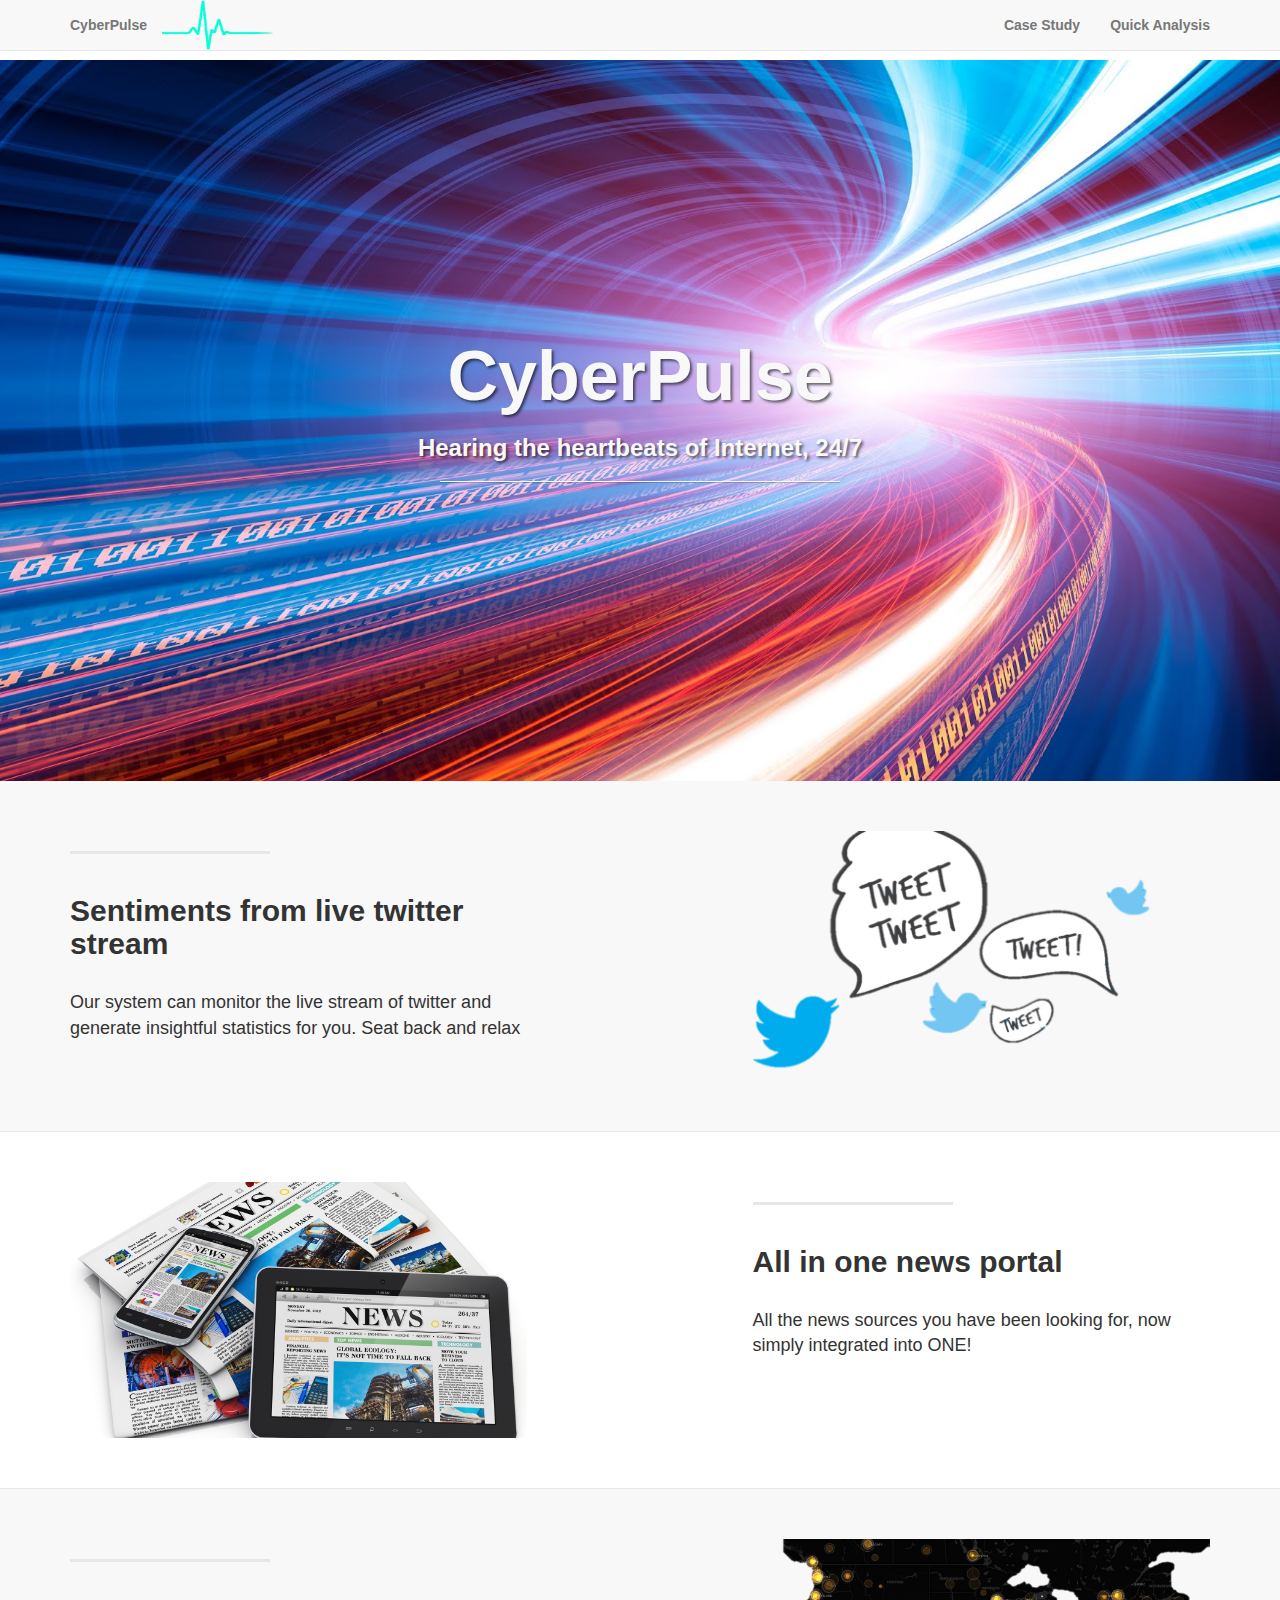
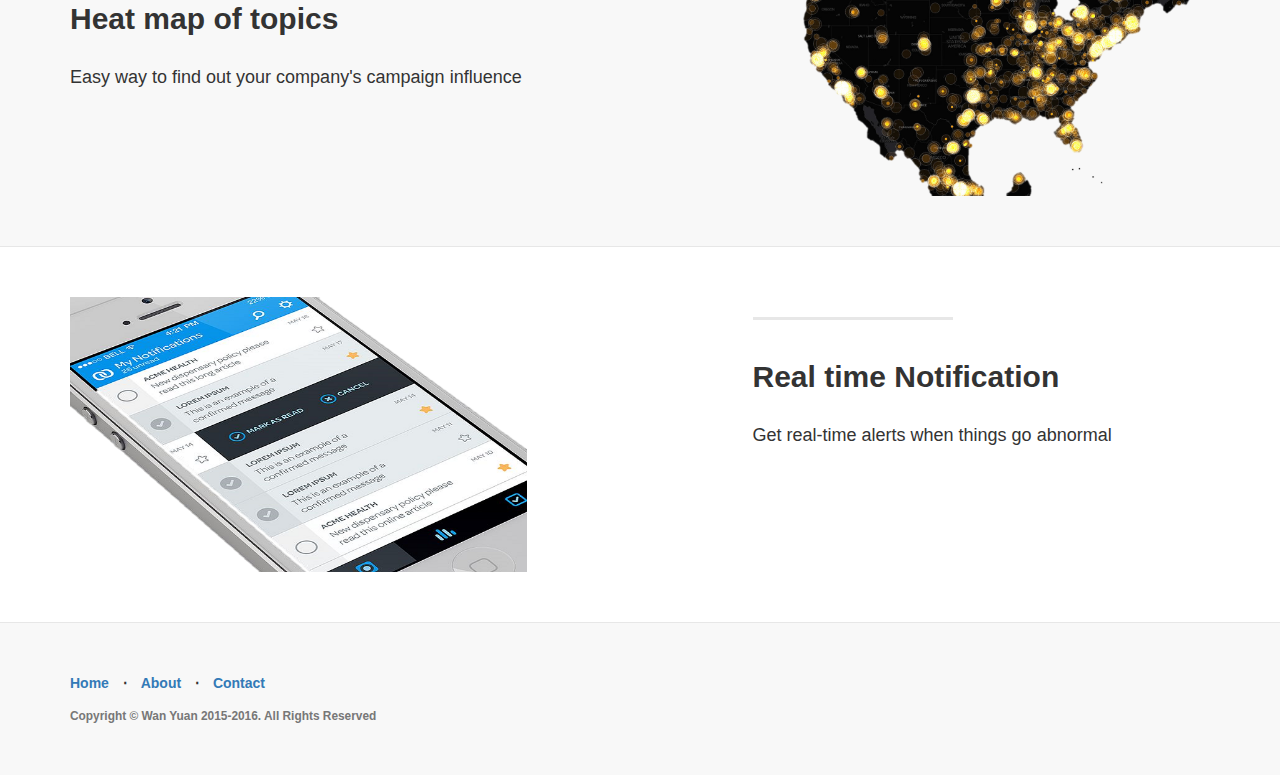
<file: templates/index.html>
<!DOCTYPE html>
<html lang="en">

<head>

    <meta charset="utf-8">
    <meta http-equiv="X-UA-Compatible" content="IE=edge">
    <meta name="viewport" content="width=device-width, initial-scale=1">
    <meta name="description" content="">
    <meta name="author" content="">

    <title>CyberPulse</title>

    <!-- Bootstrap Core CSS -->
    <link href="../static/css/bootstrap.min.css" rel="stylesheet">

    <!-- Custom CSS -->
    <link href="../static/css/landing-page.css" rel="stylesheet">

    <!-- HTML5 Shim and Respond.js IE8 support of HTML5 elements and media queries -->
    <!-- WARNING: Respond.js doesn't work if you view the page via file:// -->
    <!--[if lt IE 9]>
        <script src="https://oss.maxcdn.com/libs/html5shiv/3.7.0/html5shiv.js"></script>
        <script src="https://oss.maxcdn.com/libs/respond.js/1.4.2/respond.min.js"></script>
    <![endif]-->

</head>

<body>

    <!-- Navigation -->
    <nav class="navbar navbar-default navbar-fixed-top topnav" role="navigation">
        <div class="container topnav">
            <!-- Brand and toggle get grouped for better mobile display -->
            <div class="navbar-header">
                <button type="button" class="navbar-toggle" data-toggle="collapse" data-target="#bs-example-navbar-collapse-1">
                    <span class="sr-only">Toggle navigation</span>
                    <span class="icon-bar"></span>
                    <span class="icon-bar"></span>
                    <span class="icon-bar"></span>
                </button>
                <img id="pulse" src="../static/img/Picture1.png"><a class="navbar-brand topnav" href="/">CyberPulse</a>
            </div>
            <!-- Collect the nav links, forms, and other content for toggling -->
            <div class="collapse navbar-collapse" id="bs-example-navbar-collapse-1">
                <ul class="nav navbar-nav navbar-right">
                    <li>
                        <a href="/case">Case Study</a>
                    </li>
                    <li>
                         <a href="/quick">Quick Analysis</a>
                    </li>
                </ul>
            </div>
            <!-- /.navbar-collapse -->
        </div>
        <!-- /.container -->
    </nav>


    <!-- Header -->
    <a name="about"></a>
    <div class="intro-header">
        <div class="container">

            <div class="row">
                <div class="col-lg-12">
                    <div class="intro-message">
                        <h1>CyberPulse</h1>
                        <h3>Hearing the heartbeats of Internet, 24/7</h3>
                        <hr class="intro-divider">

                    </div>
                </div>
            </div>

        </div>
        <!-- /.container -->

    </div>
    <!-- /.intro-header -->

    <!-- Page Content -->

	<a  name="services"></a>
    <div class="content-section-a">

        <div class="container">
            <div class="row">
                <div class="col-lg-5 col-sm-6">
                    <hr class="section-heading-spacer">
                    <div class="clearfix"></div>
                    <h2 class="section-heading">Sentiments from live twitter stream</h2>
                    <p class="lead">Our system can monitor the live stream of twitter and generate insightful statistics for you. Seat back and relax</p>
                </div>
                <div class="col-lg-5 col-lg-offset-2 col-sm-6">
                    <img class="img-responsive" src="../static/img/twitter-f1.png" alt="">
                </div>
            </div>

        </div>
        <!-- /.container -->

    </div>
    <!-- /.content-section-a -->

    <div class="content-section-b">

        <div class="container">

            <div class="row">
                <div class="col-lg-5 col-lg-offset-1 col-sm-push-6  col-sm-6">
                    <hr class="section-heading-spacer">
                    <div class="clearfix"></div>
                    <h2 class="section-heading">All in one news portal</h2>
                    <p class="lead">All the news sources you have been looking for, now simply integrated into ONE!</p>
                </div>
                <div class="col-lg-5 col-sm-pull-6  col-sm-6">
                    <img class="img-responsive" src="../static/img/news.jpg" alt="">
                </div>
            </div>

        </div>
        <!-- /.container -->

    </div>
    <!-- /.content-section-b -->

    <div class="content-section-a">

        <div class="container">

            <div class="row">
                <div class="col-lg-5 col-sm-6">
                    <hr class="section-heading-spacer">
                    <div class="clearfix"></div>
                    <h2 class="section-heading">Heat map of topics</h2>
                    <p class="lead">Easy way to find out your company's campaign influence</p>
                </div>
                <div class="col-lg-5 col-lg-offset-2 col-sm-6">
                    <img class="img-responsive" src="../static/img/twitter-heat-map.png" alt="">
                </div>
            </div>

        </div>
        <!-- /.container -->

    </div>
    <!-- /.content-section-a -->
        <div class="content-section-b">

        <div class="container">

            <div class="row">
                <div class="col-lg-5 col-lg-offset-1 col-sm-push-6  col-sm-6">
                    <hr class="section-heading-spacer">
                    <div class="clearfix"></div>
                    <h2 class="section-heading">Real time Notification</h2>
                    <p class="lead">Get real-time alerts when things go abnormal</p>
                </div>
                <div class="col-lg-5 col-sm-pull-6  col-sm-6">
                    <img class="img-responsive" src="../static/img/notifications.png" alt="">
                </div>
            </div>

        </div>
        <!-- /.container -->

    </div>
    <!-- /.content-section-b -->


    <!-- /.banner -->

    <!-- Footer -->
    <footer>
        <div class="container">
            <div class="row">
                <div class="col-lg-12">
                    <ul class="list-inline">
                        <li>
                            <a href="#">Home</a>
                        </li>
                        <li class="footer-menu-divider">&sdot;</li>
                        <li>
                            <a href="#about">About</a>
                        </li>

                        <li class="footer-menu-divider">&sdot;</li>
                        <li>
                            <a href="#contact">Contact</a>
                        </li>
                    </ul>
                    <p class="copyright text-muted small">Copyright &copy; Wan Yuan 2015-2016. All Rights Reserved</p>
                </div>
            </div>
        </div>
    </footer>

    <!-- jQuery -->
    <script src="/static/js/jquery.min.js"></script>

    <!-- Bootstrap Core JavaScript -->
    <script src="/static/js/bootstrap.min.js"></script>

</body>

</html>
</file>
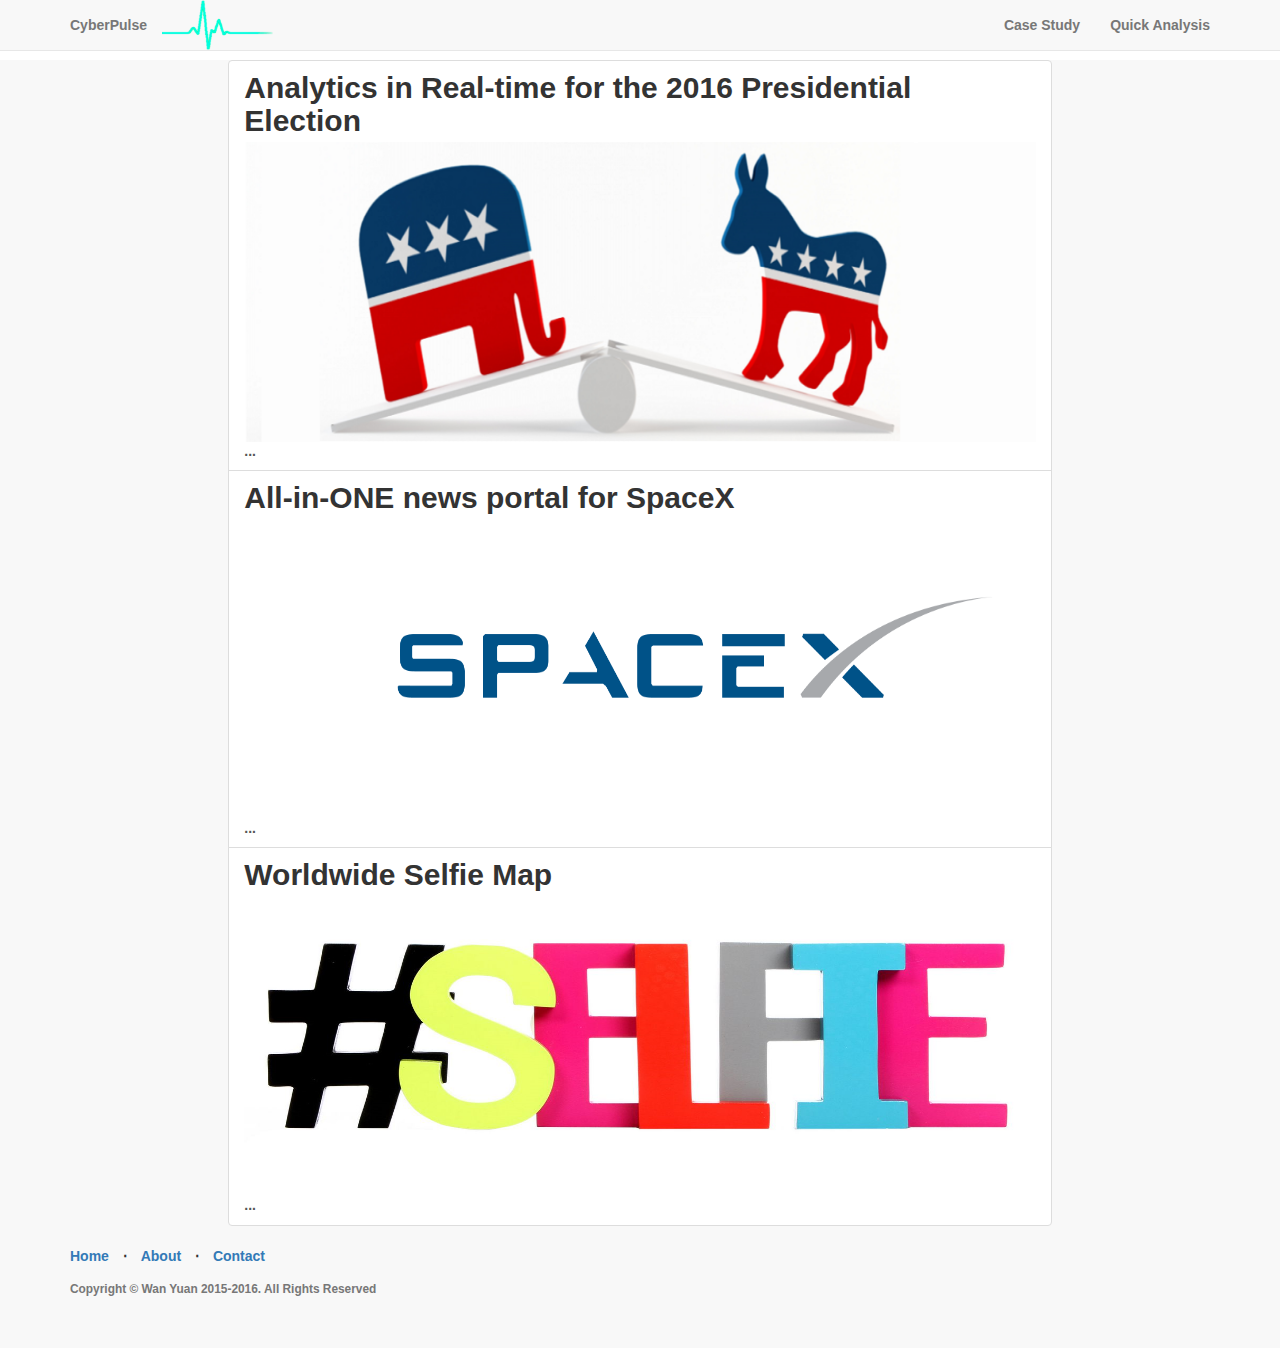
<file: templates/case.html>
<!DOCTYPE html>
<html lang="en">

<head>

    <meta charset="utf-8">
    <meta http-equiv="X-UA-Compatible" content="IE=edge">
    <meta name="viewport" content="width=device-width, initial-scale=1">
    <meta name="description" content="">
    <meta name="author" content="">

    <title>CyberPulse</title>

    <!-- Bootstrap Core CSS -->
    <link href="../static/css/bootstrap.min.css" rel="stylesheet">

    <!-- Custom CSS -->
    <link href="../static/css/landing-page.css" rel="stylesheet">

    <!-- HTML5 Shim and Respond.js IE8 support of HTML5 elements and media queries -->
    <!-- WARNING: Respond.js doesn't work if you view the page via file:// -->
    <!--[if lt IE 9]>
        <script src="https://oss.maxcdn.com/libs/html5shiv/3.7.0/html5shiv.js"></script>
        <script src="https://oss.maxcdn.com/libs/respond.js/1.4.2/respond.min.js"></script>
    <![endif]-->

</head>

<body>

<!-- Navigation -->
<nav class="navbar navbar-default navbar-fixed-top topnav" role="navigation">
    <div class="container topnav">
        <!-- Brand and toggle get grouped for better mobile display -->
        <div class="navbar-header">
            <button type="button" class="navbar-toggle" data-toggle="collapse"
                    data-target="#bs-example-navbar-collapse-1">
                <span class="sr-only">Toggle navigation</span>
                <span class="icon-bar"></span>
                <span class="icon-bar"></span>
                <span class="icon-bar"></span>
            </button>
            <img id="pulse" src="../static/img/Picture1.png"><a class="navbar-brand topnav" href="/">CyberPulse</a>
        </div>
        <!-- Collect the nav links, forms, and other content for toggling -->
        <div class="collapse navbar-collapse" id="bs-example-navbar-collapse-1">
            <ul class="nav navbar-nav navbar-right">
                <li>
                    <a href="/case">Case Study</a>
                </li>
                <li>
                    <a href="/quick">Quick Analysis</a>
                </li>
            </ul>
        </div>
        <!-- /.navbar-collapse -->
    </div>
    <!-- /.container -->
</nav>


<div class="col-md-8 col-md-offset-2">
    <div class="list-group">
        <a href="/election" class="list-group-item">
            <h2 class="list-group-item-heading">Analytics in Real-time for the 2016 Presidential Election</h2>
            <img class="img-responsive case_banner" alt="Responsive image" src="../static/img/case1.png">
            <p class="list-group-item-text">...</p>
        </a>
        <a href="/newspaper/1" class="list-group-item">
            <h2 class="list-group-item-heading">All-in-ONE news portal for SpaceX</h2>
            <img class="img-responsive case_banner" alt="Responsive image" src="../static/img/case2.png">
            <p class="list-group-item-text">...</p>
        </a>
        <a href="/map" class="list-group-item">
            <h2 class="list-group-item-heading">Worldwide Selfie Map</h2>
            <img class="img-responsive case_banner" alt="Responsive image" src="../static/img/case3.png">
            <p class="list-group-item-text">...</p>
        </a>
    </div>
</div>


<!-- Footer -->
<footer>
    <div class="container">
        <div class="row">
            <div class="col-lg-12">
                <ul class="list-inline">
                    <li>
                        <a href="#">Home</a>
                    </li>
                    <li class="footer-menu-divider">&sdot;</li>
                    <li>
                        <a href="#about">About</a>
                    </li>

                    <li class="footer-menu-divider">&sdot;</li>
                    <li>
                        <a href="#contact">Contact</a>
                    </li>
                </ul>
                <p class="copyright text-muted small">Copyright &copy; Wan Yuan 2015-2016. All Rights Reserved</p>
            </div>
        </div>
    </div>
</footer>

<!-- jQuery -->
<script src="/static/js/jquery.min.js"></script>

<!-- Bootstrap Core JavaScript -->
<script src="/static/js/bootstrap.min.js"></script>

</body>

</html>
</file>
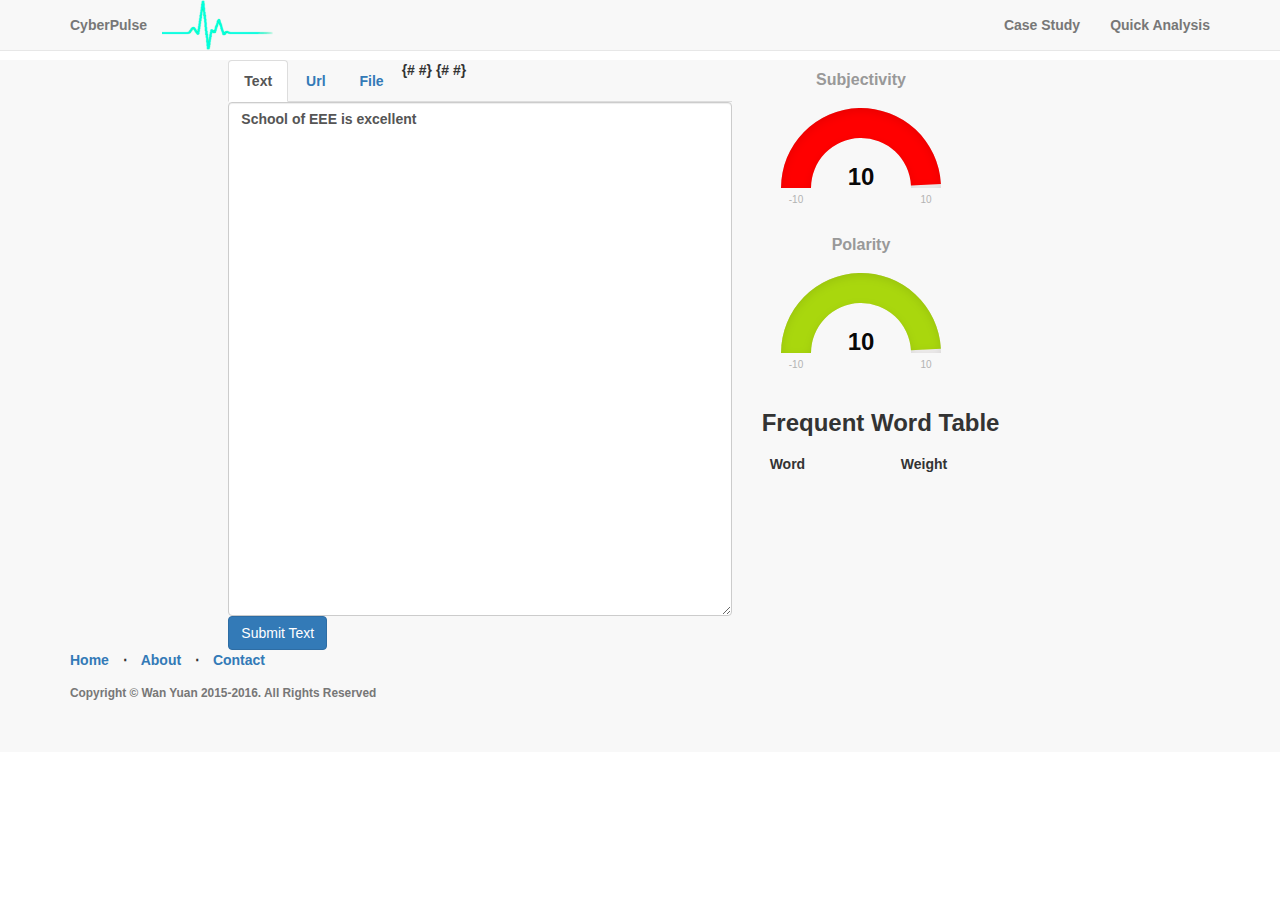
<file: templates/quick.html>
<!DOCTYPE html>
<html lang="en">

<head>

    <meta charset="utf-8">
    <meta http-equiv="X-UA-Compatible" content="IE=edge">
    <meta name="viewport" content="width=device-width, initial-scale=1">
    <meta name="description" content="">
    <meta name="author" content="">

        <title>Quick Analysis</title>

    <!-- Bootstrap Core CSS -->
    <link href="../static/css/bootstrap.min.css" rel="stylesheet">

    <!-- Custom CSS -->
    <link href="../static/css/landing-page.css" rel="stylesheet">

    <!-- HTML5 Shim and Respond.js IE8 support of HTML5 elements and media queries -->
    <!-- WARNING: Respond.js doesn't work if you view the page via file:// -->
    <!--[if lt IE 9]>
        <script src="https://oss.maxcdn.com/libs/html5shiv/3.7.0/html5shiv.js"></script>
        <script src="https://oss.maxcdn.com/libs/respond.js/1.4.2/respond.min.js"></script>
            <style> .affix {
        position: fixed;
    }</style>
    <![endif]-->

</head>

<body>

<!-- Navigation -->
<nav class="navbar navbar-default navbar-fixed-top topnav" role="navigation">
    <div class="container topnav">
        <!-- Brand and toggle get grouped for better mobile display -->
        <div class="navbar-header">
            <button type="button" class="navbar-toggle" data-toggle="collapse"
                    data-target="#bs-example-navbar-collapse-1">
                <span class="sr-only">Toggle navigation</span>
                <span class="icon-bar"></span>
                <span class="icon-bar"></span>
                <span class="icon-bar"></span>
            </button>
            <img id="pulse" src="../static/img/Picture1.png"><a class="navbar-brand topnav" href="/">CyberPulse</a>
        </div>
        <!-- Collect the nav links, forms, and other content for toggling -->
        <div class="collapse navbar-collapse" id="bs-example-navbar-collapse-1">
            <ul class="nav navbar-nav navbar-right">
                <li>
                    <a href="/case">Case Study</a>
                </li>
                <li>
                    <a href="/quick">Quick Analysis</a>
                </li>
            </ul>
        </div>
        <!-- /.navbar-collapse -->
    </div>
    <!-- /.container -->
</nav>


<div>
    <div class="col-md-5 col-md-offset-2">
        <ul class="nav nav-tabs">
            <li role="presentation" class="active"><a href="#">Text</a></li>
{#            <li role="presentation"><a href="#">Url</a></li>#}
{#            <li role="presentation"><a href="#">File</a></li>#}
        </ul>
        <textarea class="form-control" rows="25" id="text_content"></textarea>

        <button type="button" class="btn btn-primary" onclick="submit_text()">Submit Text</button>
    </div>
    <div class="col-md-3">
        <div id="subjectivity" style="width:200px; height:160px; display: inline-block;;"></div>
        <div id="polarity" style="width:200px; height:160px; display: inline-block;"></div>
<br>
        <h3>Frequent Word Table</h3>
        <table class="table table-striped">
          <thead><td>Word</td><td>Weight</td></thead>
            <tbody id="wordtable"></tbody>
        </table>
    </div>
</div>


<!-- Footer -->
<footer>
    <div class="container">
        <div class="row">
            <div class="col-lg-12">
                <ul class="list-inline">
                    <li>
                        <a href="#">Home</a>
                    </li>
                    <li class="footer-menu-divider">&sdot;</li>
                    <li>
                        <a href="#about">About</a>
                    </li>

                    <li class="footer-menu-divider">&sdot;</li>
                    <li>
                        <a href="#contact">Contact</a>
                    </li>
                </ul>
                <p class="copyright text-muted small">Copyright &copy; Wan Yuan 2015-2016. All Rights Reserved</p>
            </div>
        </div>
    </div>
</footer>

<!-- jQuery -->
<script src="/static/js/jquery.min.js"></script>

<!-- Bootstrap Core JavaScript -->
<script src="/static/js/bootstrap.min.js"></script>
<script src="../static/js/raphael-2.1.4.min.js"></script>
<script src="../static/js/justgage.js"></script>
<script type="text/javascript" src="../static/js/quick_anaylsis.js"></script>

</body>

</html>
</file>
<file: static/css/landing-page.css>
/*!
 * Start Bootstrap - Landing Page Bootstrap Theme (http://startbootstrap.com)
 * Code licensed under the Apache License v2.0.
 * For details, see http://www.apache.org/licenses/LICENSE-2.0.
 */

body { padding-top: 60px; }

body,
html {
    width: 100%;
    height: 100%;
}

body,
h1,
h2,
h3,
h4,
h5,
h6 {
    font-family: "Lato","Helvetica Neue",Helvetica,Arial,sans-serif;
    font-weight: 700;
}

.topnav {
    font-size: 14px; 
}

.lead {
    font-size: 18px;
    font-weight: 400;
}

.intro-header {
    padding-top: 50px; /* If you're making other pages, make sure there is 50px of padding to make sure the navbar doesn't overlap content! */
    padding-bottom: 50px;
    text-align: center;
    color: #f8f8f8;
    background: url(../img/intro-bg.jpg) no-repeat center center;
    background-size: cover;
}

.intro-message {
    position: relative;
    padding-top: 20%;
    padding-bottom: 20%;
}

.intro-message > h1 {
    margin: 0;
    text-shadow: 2px 2px 3px rgba(0,0,0,0.6);
    font-size: 5em;
}

.intro-divider {
    width: 400px;
    border-top: 1px solid #f8f8f8;
    border-bottom: 1px solid rgba(0,0,0,0.2);
}

.intro-message > h3 {
    text-shadow: 2px 2px 3px rgba(0,0,0,0.6);
}

@media(max-width:767px) {
    .intro-message {
        padding-bottom: 15%;
    }

    .intro-message > h1 {
        font-size: 3em;
    }

    ul.intro-social-buttons > li {
        display: block;
        margin-bottom: 20px;
        padding: 0;
    }

    ul.intro-social-buttons > li:last-child {
        margin-bottom: 0;
    }

    .intro-divider {
        width: 100%;
    }
}

.network-name {
    text-transform: uppercase;
    font-size: 14px;
    font-weight: 400;
    letter-spacing: 2px;
}

.content-section-a {
    padding: 50px 0;
    background-color: #f8f8f8;
}

.content-section-b {
    padding: 50px 0;
    border-top: 1px solid #e7e7e7;
    border-bottom: 1px solid #e7e7e7;
}

.section-heading {
    margin-bottom: 30px;
}

.section-heading-spacer {
    float: left;
    width: 200px;
    border-top: 3px solid #e7e7e7;
}

.banner {
    padding: 100px 0;
    color: #f8f8f8;
    background: url(../img/banner-bg.jpg) no-repeat center center;
    background-size: cover;
}

.banner h2 {
    margin: 0;
    text-shadow: 2px 2px 3px rgba(0,0,0,0.6);
    font-size: 3em;
}

.banner ul {
    margin-bottom: 0;
}

.banner-social-buttons {
    float: right;
    margin-top: 0;
}

@media(max-width:1199px) {
    ul.banner-social-buttons {
        float: left;
        margin-top: 15px;
    }
}

@media(max-width:767px) {
    .banner h2 {
        margin: 0;
        text-shadow: 2px 2px 3px rgba(0,0,0,0.6);
        font-size: 3em;
    }

    ul.banner-social-buttons > li {
        display: block;
        margin-bottom: 20px;
        padding: 0;
    }

    ul.banner-social-buttons > li:last-child {
        margin-bottom: 0;
    }
}

footer {
    padding: 50px 0;
    background-color: #f8f8f8;
}

p.copyright {
    margin: 15px 0 0;
}

#pulse{
    display: inline;
    height: 50px;
}

.case_banner{
    width:100%;
    height: 300px;
}
</file>
